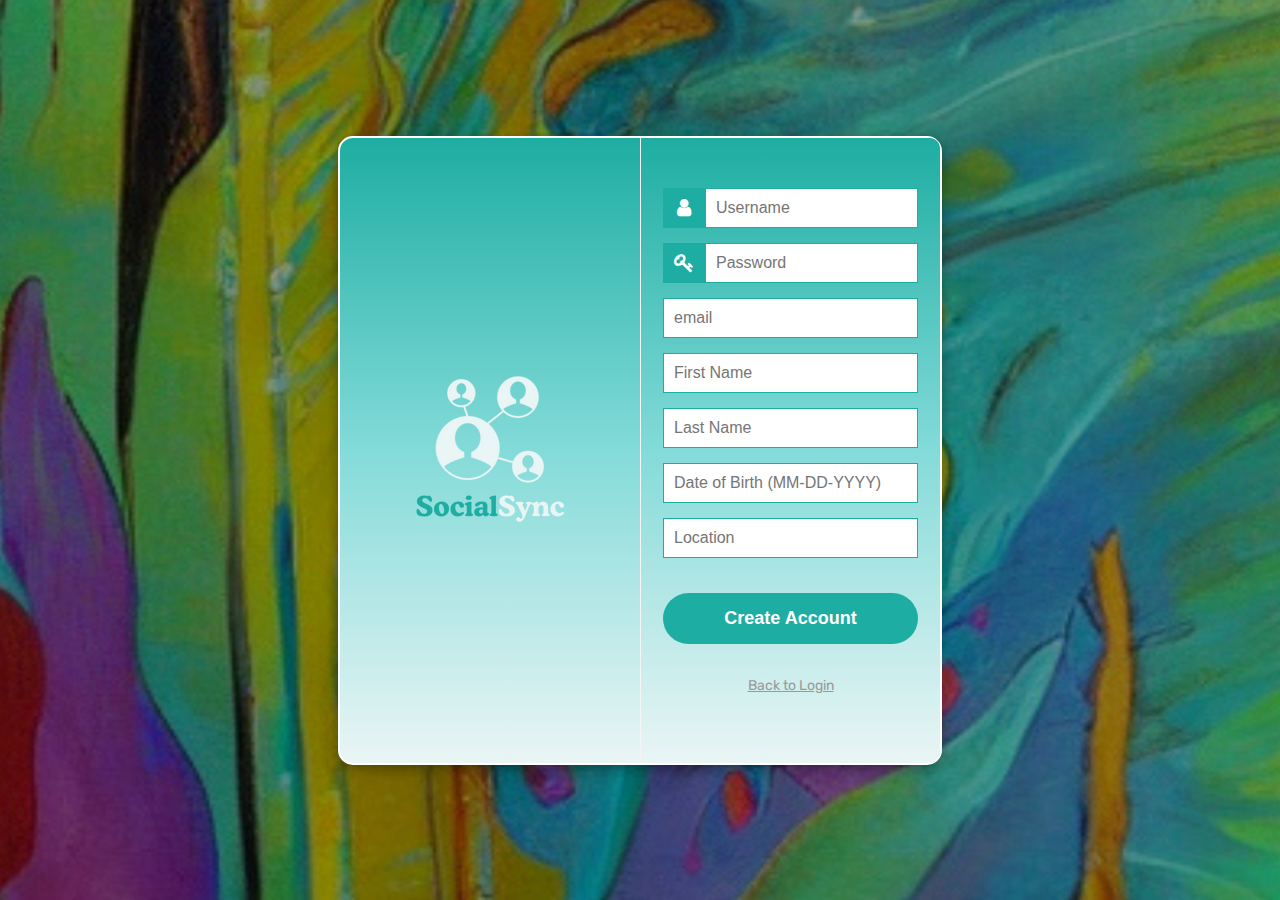
<file: create-account.html>
<!DOCTYPE html>
<html lang="en">

<head>
    <title>SocialSync | Login</title>
    <meta http-equiv="Content-Type" content="text/html; charset=utf-8" />
    <meta content="width=device-width, initial-scale=1.0" name="viewport">
    <link href="https://fonts.googleapis.com/css2?family=Rubik:wght@300;400;500;600;700;800;900&display=swap" rel="stylesheet">
    <link rel="stylesheet" href="https://cdnjs.cloudflare.com/ajax/libs/font-awesome/4.7.0/css/font-awesome.min.css">
    <link rel="stylesheet" href="./index.css">
</head>
<body>
   <form action="./back-end/create-account.php" method="post">
     <form>
    <div class="main_wrapper">
        <div class="login_wrap">
            <div class="lhs_wrap">
                <img src="./assets/SocialSync-Logo.png" alt="">
            </div>
            <div class="rhs_wrap">
                <div>
                    <div class="input-container">
                      <i class="fa fa-user icon"></i>
                      <input class="input-field" type="text" placeholder="Username" id="username" name="username" required>
                       
                </form>
                    </div>
                    <div class="input-container">
                      <i class="fa fa-key icon"></i>
                      <input class="input-field" type="password" placeholder="Password" id="password" name="password" required>                    
                    </div>
                    <div class="input-container">
                      <input class="input-field" type="text" placeholder="email" id="email" name="email" required>
                    </div>
                    <div class="input-container">
                      <input class="input-field" type="text" placeholder="First Name" id="fname" name="fname" required>
                    </div>
                    <div class="input-container">
                      <input class="input-field" type="text" placeholder="Last Name" id="lname" name="lname" required>
                    </div>
                    <div class="input-container">
                      <input class="input-field" type="text" placeholder="Date of Birth (MM-DD-YYYY)" id="dob" name="dob" required>
                    </div>
                    <div class="input-container">
                      <input class="input-field" type="text" placeholder="Location" id="loc" name="loc" required>
                    </div>

                    <button type="submit" class="btn">Create Account</button>
                     
                    <div class="anch_wrap">
                        <a href="login.html">Back to Login</a>
                    </div>
                </div>
            </div>
        </div>
    </div>
    
</body>

</html>
</file>
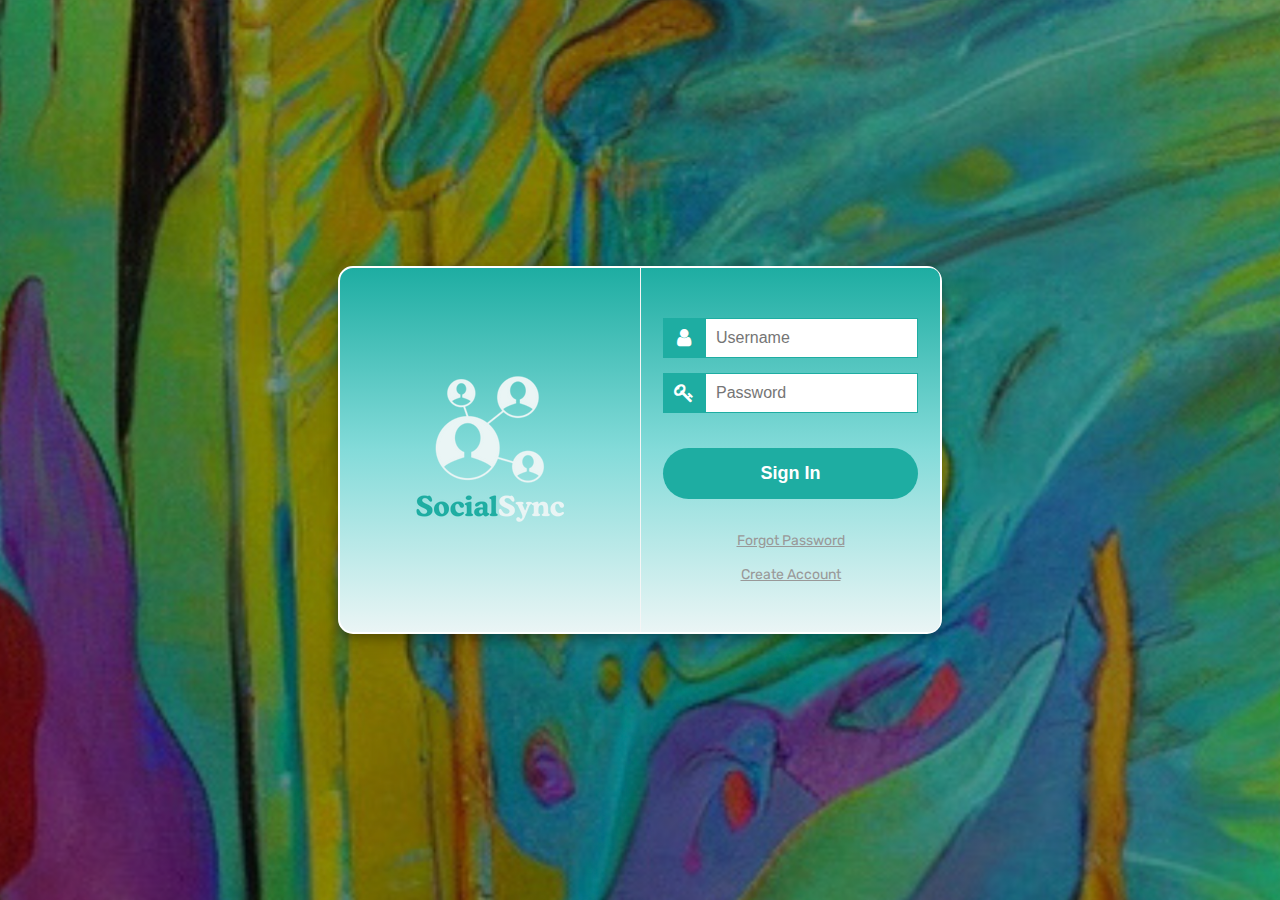
<file: login.html>
<!DOCTYPE html>
<html lang="en">

<head>
    <title>SocialSync | Login</title>
    <meta http-equiv="Content-Type" content="text/html; charset=utf-8" />
    <meta content="width=device-width, initial-scale=1.0" name="viewport">
    <link href="https://fonts.googleapis.com/css2?family=Rubik:wght@300;400;500;600;700;800;900&display=swap" rel="stylesheet">
    <link rel="stylesheet" href="https://cdnjs.cloudflare.com/ajax/libs/font-awesome/4.7.0/css/font-awesome.min.css">
    <link rel="stylesheet" href="./index.css">
</head>
<body>
   <form action="./back-end/login.php" method="post">
     <form>
    <div class="main_wrapper">
        <div class="login_wrap">
            <div class="lhs_wrap">
                <img src="./assets/SocialSync-Logo.png" alt="">
            </div>
            <div class="rhs_wrap">
                <div>
                    <div class="input-container">
                      <i class="fa fa-user icon"></i>
                      <input class="input-field" type="text" placeholder="Username" id="username" name="username" required>
                       
                </form>
                    </div>
                    <div class="input-container">
                      <i class="fa fa-key icon"></i>
                      <input class="input-field" type="password" placeholder="Password" id="password" name="password" required>
                         
                          
                    </div>
                    <button type="submit" class="btn">Sign In</button>
                     
                    <div class="anch_wrap">
                        <a href="#">Forgot Password</a>
                        <a href="#">Create Account</a>
                    </div>
                </div>
            </div>
        </div>
    </div>
    
</body>

</html>
</file>
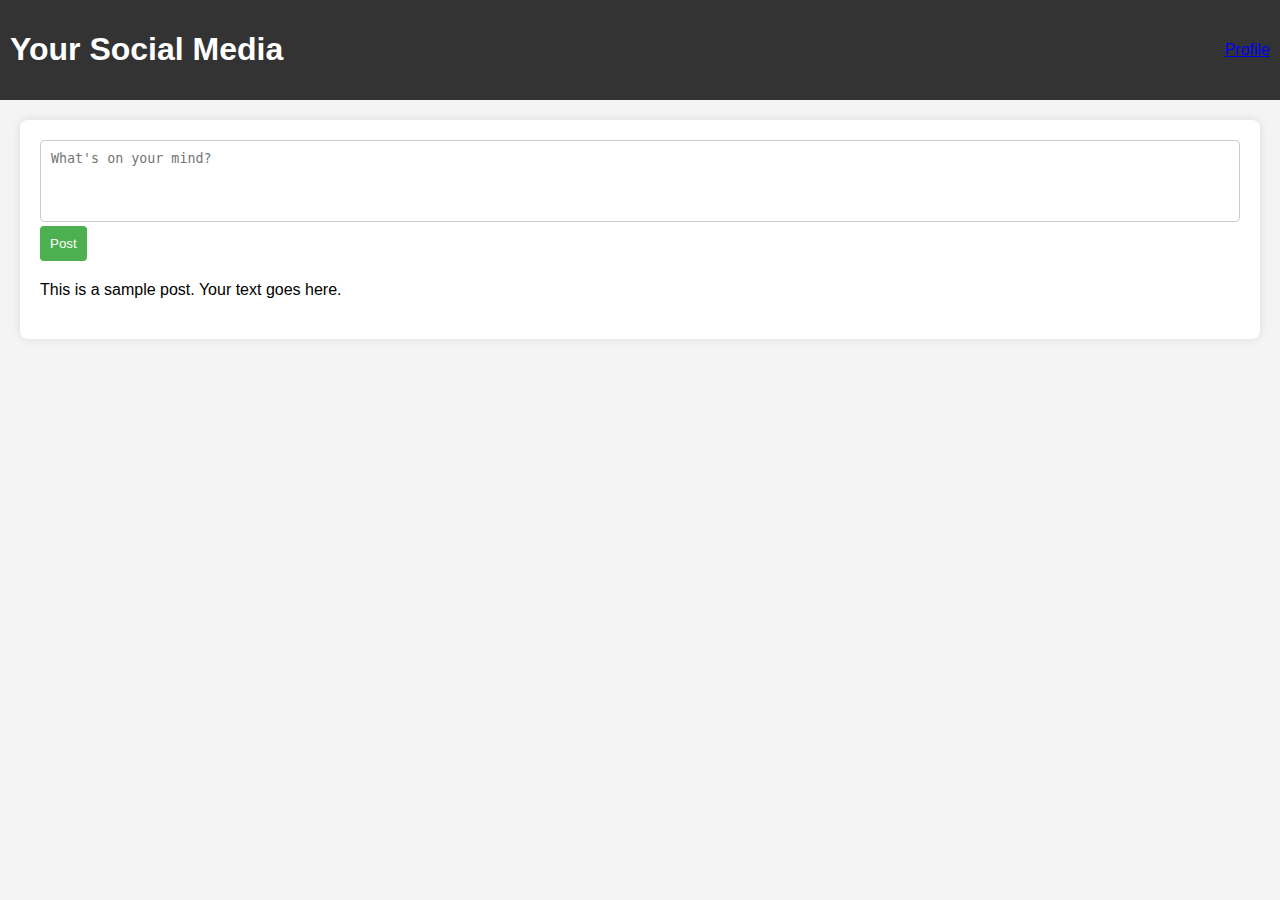
<file: site.html>
<!DOCTYPE html>
<html lang="en">
<head>
    <meta charset="UTF-8">
    <meta name="viewport" content="width=device-width, initial-scale=1.0">
    <title>Your Social Media Feed</title>
    <!-- Add your CSS stylesheets here -->
    <!-- Example: <link rel="stylesheet" href="styles.css"> -->
    <style>
        body {
            font-family: Arial, sans-serif;
            background-color: #f4f4f4;
            margin: 0;
            padding: 0;
        }

        .navbar {
            background-color: #333;
            padding: 10px;
            color: #fff;
            text-align: center;
            display: flex;
            justify-content: space-between;
            align-items: center;
        }

        .post-container {
            margin: 20px;
            background-color: #fff;
            padding: 20px;
            border-radius: 8px;
            box-shadow: 0 0 10px rgba(0, 0, 0, 0.1);
        }

        .post-form {
            margin-bottom: 20px;
        }

        .post-form textarea {
            width: 100%;
            padding: 10px;
            border: 1px solid #ccc;
            border-radius: 4px;
            box-sizing: border-box;
            resize: none;
        }

        .post-btn {
            background-color: #4CAF50;
            color: #fff;
            border: none;
            padding: 10px;
            border-radius: 4px;
            cursor: pointer;
        }

        .post-btn:hover {
            background-color: #45a049;
        }

        .post {
            margin-bottom: 20px;
        }

        .post p {
            margin: 0;
        }

        .profile-icon {
            color: #fff;
            margin-left: auto; /* Push the profile icon to the far right */
        }
    </style>
</head>
<body>

<div class="navbar">
    <h1>Your Social Media</h1>

    <div class="profile-icon">
        <a href="profile.html">Profile</a>
    </div>
</div>

<div class="post-container">
    <div class="post-form">
        <textarea placeholder="What's on your mind?" rows="4" cols="50"></textarea>
        <button class="post-btn">Post</button>
    </div>

    <div class="post">
        <p>This is a sample post. Your text goes here.</p>
    </div>

    <!-- Add more posts dynamically based on your backend data -->
</div>

</body>
</html>
</file>
<file: index.css>
*,
*::before,
*::after {
    box-sizing: border-box
}
body{
    font-family: 'Rubik', sans-serif;
    margin: 0;
    padding: 0;
    font-size: 100%;
    line-height: 1;
    text-rendering: optimizeLegibility;
    -webkit-font-smoothing: antialiased;
    -webkit-text-size-adjust: 100%;
    font-synthesis-weight: none;
    background-color: #00c9f9;
}
.main_wrapper{
    background-image: url("./assets/Login_page_bg.png");
    height: 100vh;
    background-repeat: no-repeat;
    background-size: cover;
    background-position: center;
    display: flex;
    align-items: center;
    justify-content: center;
}
.main_wrapper::before {
    content: '';
    position: absolute;
    left: 0;
    top: 0;
    width: 100%;
    height: 100%;
    background-image: linear-gradient(rgba(0, 0, 0, 0.4), rgba(0, 0, 0, 0.4));
    z-index: 0;
}
.login_wrap{
    min-width: 400px;
    min-height: 250px;
    background: linear-gradient(to bottom, #1eada2, #83dbd9, #eaf5f5);
    border-radius: 15px;
    border: 2px solid #fff;
    box-shadow: 0 4px 8px 0 rgba(0, 0, 0, 0.2), 0 6px 20px 0 rgba(0, 0, 0, 0.19);
    z-index: 1;
    display: grid;
    grid-template-columns: 1fr 1fr;
}
.rhs_wrap{
    border-left: 1px solid whitesmoke;
    display: flex;
    align-items: center;
    justify-content: center;
    padding: 50px 22px;
    max-width: 300px;
    background: linear-gradient(to bottom, #1eada2, #83dbd9, #eaf5f5);
    border-radius: 0px 10px 10px 0px;
}
.lhs_wrap{
    display: flex;
    align-items: center;
    justify-content: center;
}
.lhs_wrap img{
    max-height: 220px;
    opacity: 1;
}
.anch_wrap a{
    color: #999;
    display: block;
    text-align: center;
    font-size: 14px;
}
.anch_wrap a:first-child{
    margin: 20px 0px;
}

.input-container {
    display: -ms-flexbox;
    display: flex;
    width: 100%;
    margin-bottom: 15px;
  }
  
  .icon {
    padding: 10px;
    background: #1eada2;
    color: white;
    min-width: 42px;
    text-align: center;
    font-size: 20px;
  }
  
  .input-field {
    width: 100%;
    padding: 10px;
    outline: none;
    font-size: 16px;
    border: 1px solid #1eada2;
  }
  
  .input-field:focus {
    border: 2px solid #1eada2;
  }
  
  .btn {
    background-color: #1eada2;
    color: white;
    padding: 15px 20px;
    border: none;
    cursor: pointer;
    width: 100%;
    font-weight: 600;
    font-size: 18px;
    border-radius: 30px;
    margin: 20px 0px 15px;
  }


  /* Search page Stylesheet Start */
  .srch_main_wrapper{
    height: 100%;
    padding-bottom: 30px;
  }
  .page_container{
      max-width: 1270px;
      margin: 0 auto;
  }
  .header_wrap{
      display: flex;
      align-items: center;
      justify-content: space-between;
  }
  .logo{
    max-height: 120px;
    opacity: .4;
  }
  .profile_icon img{
    max-height: 80px;
    opacity: .7;
  }
  .search_input{
      position: relative;
      min-width: 650px;
  }
  .search_input input[type=text] {
    padding: 15px 25px 15px 75px;
    font-size: 17px;
    border: 1px solid whitesmoke;
    float: left;
    width: 100%;
    border-radius: 30px;
  }
  .search_input input::placeholder{
      color: #d1d1d1;
      font-size: 16px;
      font-size: 18px;
      font-weight: 400;
  }
  .search_input i{
    position: absolute;
    left: 15px;
    top: 10px;
    font-size: 30px;
    opacity: .6;
  }
  .chat_wrap{
      max-width: 900px;
      margin: 0 auto;
  }
  .msg_left_wrap .user_time img{
      max-height: 50px;
  }
  .msg_right_wrap .user_time img{
    max-height: 35px;
}
.user_time{
    display: flex;
    align-items: center;
}
.user_time span{
    font-size: 13px;
    font-weight: 400;
}
.msg_left_wrap .chat_box{
    padding: 10px 15px;
    background: #5de0ff;
    border-radius: 0px 40px 40px 50px;
    text-align: center;
    line-height: 20px;
    font-size: 15px;
    min-width: 900px;
}
.user_chat{
    display: grid;
    align-items: center;
    justify-content: right;
}
.msg_left_wrap .user_time{
    margin-left: -45px;
    margin-bottom: -15px;
}
.msg_right_wrap .user_time{
    justify-content: right;
    margin-right: -35px;
    margin: -9px -35px -12px;
}
.msg_right_wrap .chat_box{
    padding: 10px 22px;
    background: whitesmoke;
    border-radius: 30px 30px 0px 30px;
    text-align: center;
    line-height: 20px;
    font-size: 15px;
    max-width: 380px;
    margin-top: 10px;
}
.action_btn_wrap{
    display: flex;
    align-items: center;
    justify-content: space-between;
    max-width: 985px;
    margin: 45px auto 0px;
}
.actionP_btn_wrap{
    display: flex;
    align-items: center;
    justify-content: center;
    max-width: 985px;
    margin: 45px auto 0px;
}

.prev svg, .nxt svg{
    width: 50px;
    height: 50px;
    opacity: 0.3;
    cursor: pointer;
}
.prev svg path, .nxt svg path{
      fill: #333;  
}
  /* End */


  /* Responsive stylesheet Start */
  @media (max-width:1024px){
    .login_wrap {
        min-width: 95%;
        grid-template-columns: 1fr;
    }
    .rhs_wrap {
        margin: 0 auto;
        max-width: 100%;
        min-width: 100%;
        border-radius: 0px 0px 12px 12px;
    }
    .logo {
        max-height: 55px;
    }
    .search_input input[type=text] {
        padding: 8px 10px 8px 35px;
        font-size: 14px;
        width: 100%;
        border-radius: 20px;
    }
    .search_input input::placeholder{
        color: #d1d1d1;
        font-size: 14px;
        font-weight: 400;
    }
    .search_input i {
        left: 8px;
        top: 6px;
        font-size: 20px;
    }
    .profile_icon img {
        max-height: 40px;
    }
    .msg_left_wrap .chat_box {
        padding: 7px 12px;
        border-radius: 0px 20px 20px 20px;
        line-height: 18px;
        font-size: 14px;
        min-width: 100%;
    }
    .chat_wrap {
        width: calc(100% - 10px);
    }
    .search_input {
        min-width: 100%;
    }
    .user_chat {
        padding: 7px 30px;
    }
    .msg_left_wrap .user_time img {
        max-height: 35px;
    }
    .msg_right_wrap .user_time img {
        max-height: 25px;
    }
    .msg_left_wrap .user_time {
        margin-left: -33px;
        margin-bottom: -9px;
    }
    .msg_right_wrap .user_time {
        margin: -9px -24px -27px;
    }
  }
  /* End */
</file>
